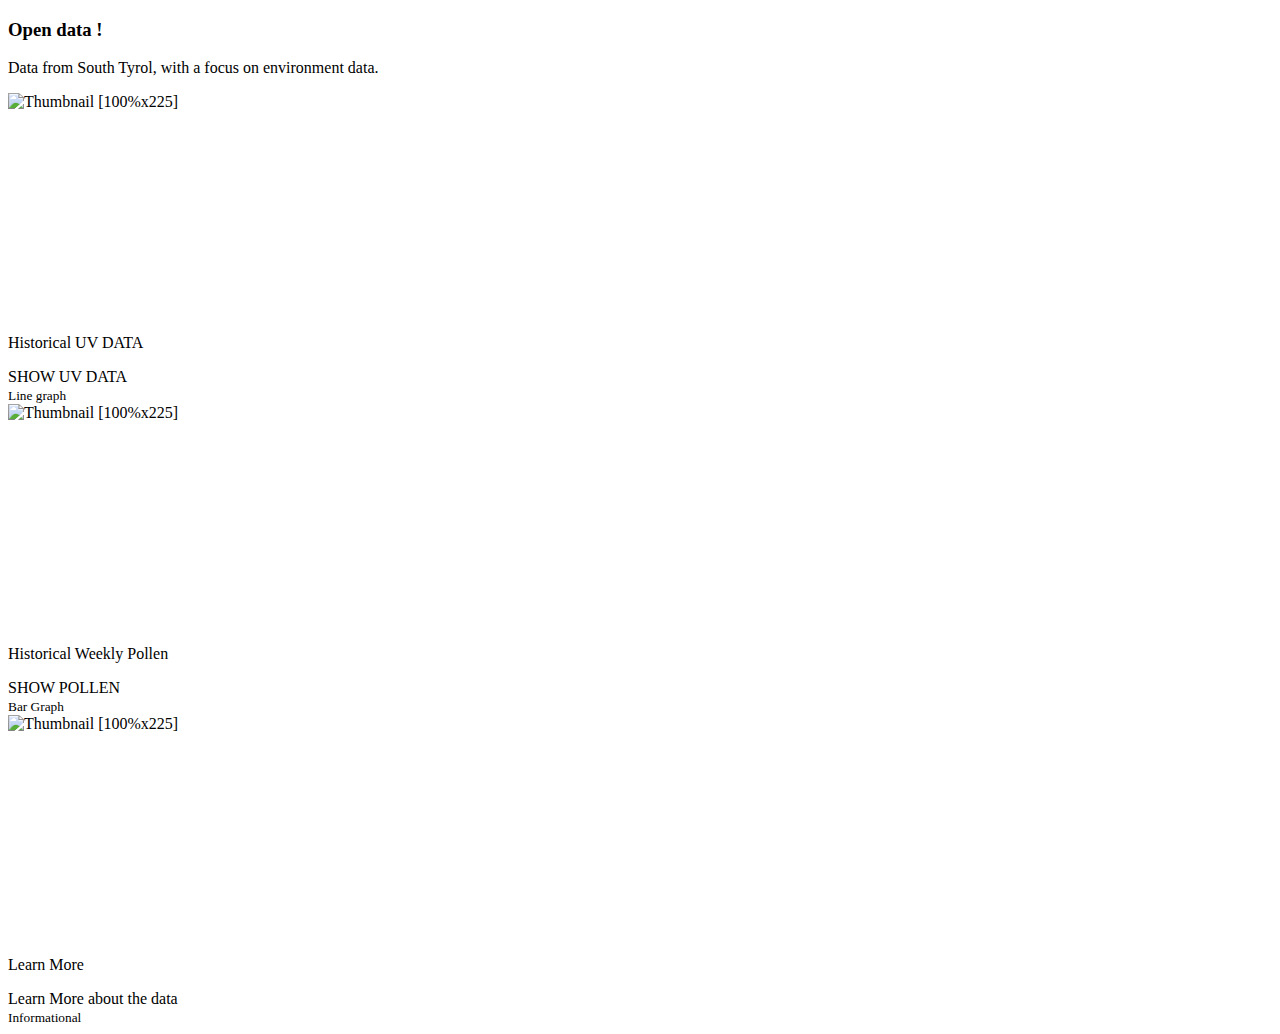
<file: src/main/resources/templates/index.html>
<!DOCTYPE html>
<html xmlns="http://www.w3.org/1999/xhtml"
	xmlns:th="http://www.thymeleaf.org">
<!-- using the templating-->
<head th:replace="fragments/header :: header"> </head>
<body class="set_height">
<div th:replace="fragments/navigation :: navigation"></div>
<div class="container">

        <h3> Open data ! </h3>
        <p> Data from South Tyrol, with a focus on environment data.</p>
</div>
<div class="album py-5 bg-light">
	<div class="container">
        <div class="row">
            <div class="col-md-4">
                <div class="card mb-4 box-shadow">
                    <img class="card-img-top" alt="Thumbnail [100%x225]" style="height: 225px; width: 100%; display: block;" th:src="@{/images/uv.jpg}" data-holder-rendered="true">
                    <div class="card-body">
                        <p class="card-text">Historical UV DATA</p>
                        <div class="d-flex justify-content-between align-items-center">
                            <div class="btn-group">
                                <a class="btn btn-sm btn-outline-secondary" th:href="@{/show_visuals}">SHOW UV DATA</a>
                            </div>
                            <small class="text-muted">Line graph</small>
                        </div>
                    </div>
                </div>
            </div>
			<div class="col-md-4">
					<div class="card mb-4 box-shadow">
						<img class="card-img-top" alt="Thumbnail [100%x225]" style="height: 225px; width: 100%; display: block;" th:src="@{/images/pollen.jpg}" data-holder-rendered="true">
						<div class="card-body">
							<p class="card-text">Historical Weekly Pollen</p>
							<div class="d-flex justify-content-between align-items-center">
                                <div class="btn-group">
                                    <a class="btn btn-sm btn-outline-secondary" th:href="@{/show_pollen}">SHOW POLLEN</a>
                                </div>
								<small class="text-muted">Bar Graph</small>
							</div>
						</div>
					</div>
				</div>
			<div class="col-md-4">
				<div class="card mb-4 box-shadow">
					<img class="card-img-top" alt="Thumbnail [100%x225]" style="height: 225px; width: 100%; display: block;" th:src="@{/images/info.jpg}" data-holder-rendered="true">
					<div class="card-body">
						<p class="card-text">Learn More</p>
						<div class="d-flex justify-content-between align-items-center">
							<div class="btn-group">
								<a class="btn btn-sm btn-outline-secondary" th:href="@{/about}">Learn More about the data</a>
							</div>
							<small class="text-muted">Informational</small>
						</div>
					</div>
				</div>
			</div>
		</div>
	</div>
</div>
</body>
</html>
</file>
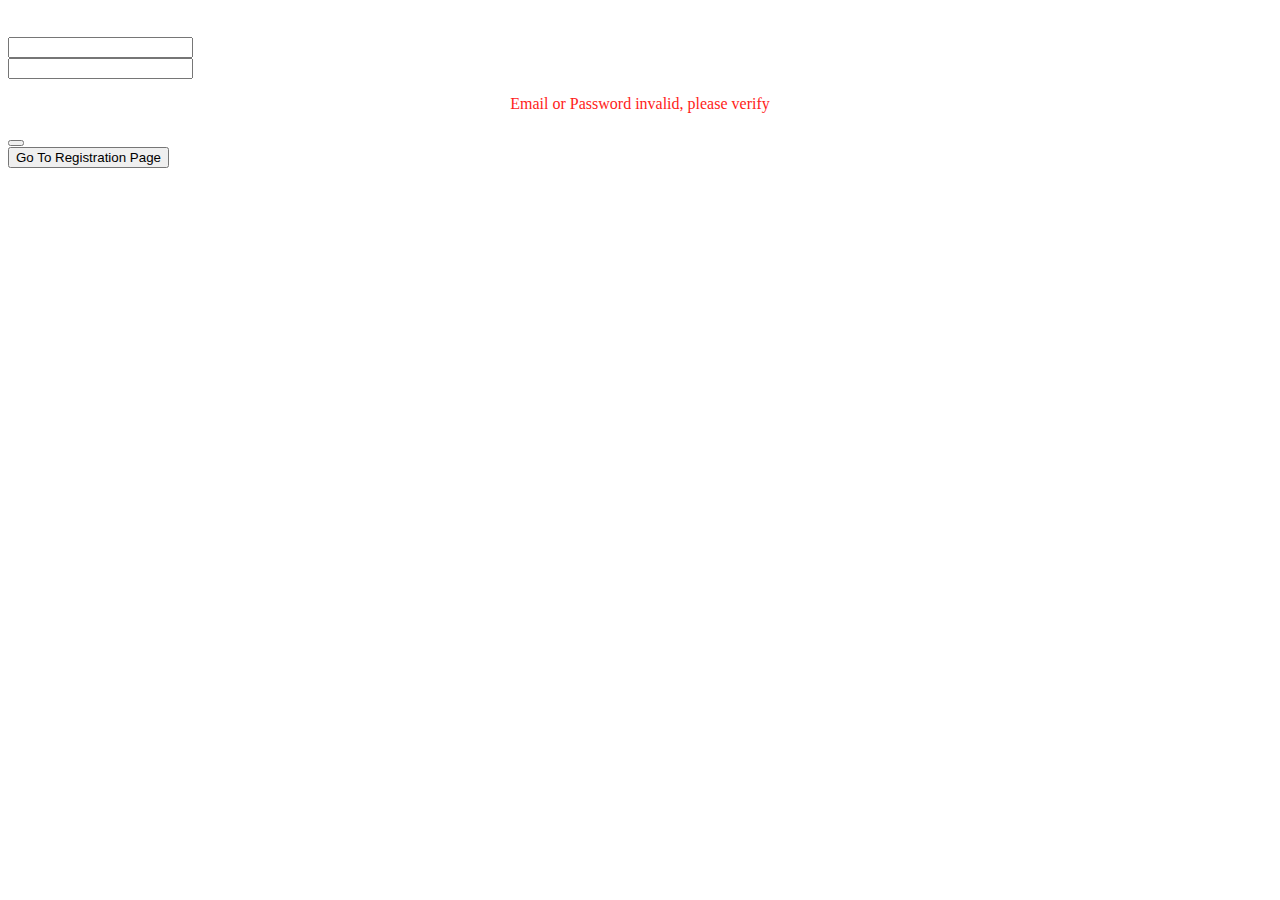
<file: src/main/resources/templates/login.html>
<!DOCTYPE html>
<html lang="en" xmlns="http://www.w3.org/1999/xhtml"
      xmlns:th="http://www.thymeleaf.org">
<head th:replace="fragments/header :: header"> </head>
<body class="set_height">
<div th:replace="fragments/navigation :: navigation"></div>

    <div class="container">
        <div class="row">
            <div class="col-md-6 col-md-offset-3">
    <form th:action="@{/login}" method="POST" class="form-signin">
        <h3 class="form-signin-heading" th:text="Welcome"></h3>
        <br/>
        <input type="text" id="email" name="email"  th:placeholder="Email"
               class="form-control" /> <br/>
        <input type="password"  th:placeholder="Password"
               id="password" name="password" class="form-control" /> <br />
        <div align="center" th:if="${param.error}">
            <p style="font-size: 20; color: #FF1C19;">Email or Password invalid, please verify</p>
        </div>
        <button class="btn btn-lg btn-primary btn-block" name="Submit" value="Login" type="Submit" th:text="Login"></button>
    </form>
                <form th:action="@{/registration}" method="get">
                    <button class="btn btn-md btn-warning btn-block" type="Submit">Go To Registration Page</button>
                </form>
            </div>
        </div>

</div>
</file>
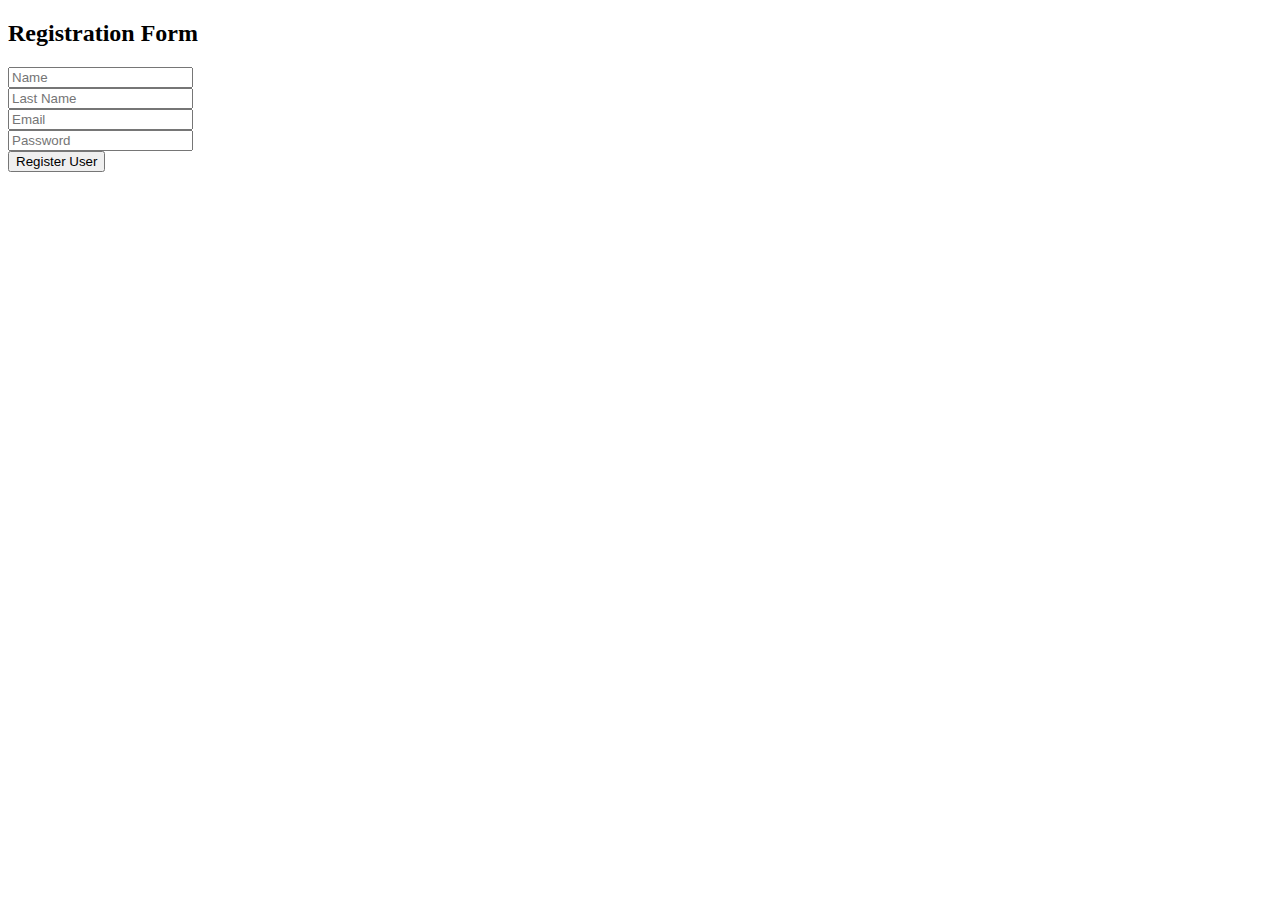
<file: src/main/resources/templates/registration.html>
<!DOCTYPE html>
<html lang="en" xmlns="http://www.w3.org/1999/xhtml"
	xmlns:th="http://www.thymeleaf.org">
<head th:replace="fragments/header :: header"> </head>
<body class="set_height">
<div th:replace="fragments/navigation :: navigation"></div>
	<!--<form th:action="@{/}" method="get">-->
		<!--<button class="btn btn-md btn-warning btn-block" type="Submit">Go To Login Page</button>-->
	<!--</form>-->
	<div class="container">
		<div class="row">
			<div class="col-md-6 col-md-offset-3">
				<form autocomplete="off" action="#" th:action="@{/registration}"
					th:object="${user}" method="post" class="form-horizontal"
					role="form">
					<h2>Registration Form</h2>
					<div class="form-group">
						<div class="col-sm-9">
						<label th:if="${#fields.hasErrors('name')}" th:errors="*{name}"
								class="validation-message"></label>
						<input type="text" th:field="*{name}" placeholder="Name"
								class="form-control" /> 
						</div>
					</div>
					<div class="form-group">
						<div class="col-sm-9">
						<label	th:if="${#fields.hasErrors('lastName')}" th:errors="*{lastName}"
								class="validation-message"></label>
							<input type="text" th:field="*{lastName}"
								placeholder="Last Name" class="form-control" /> 
						</div>
					</div>
					<div class="form-group">
						<div class="col-sm-9">
							<input type="text" th:field="*{email}" placeholder="Email"
								class="form-control" /> <label
								th:if="${#fields.hasErrors('email')}" th:errors="*{email}"
								class="validation-message"></label>
						</div>
					</div>
					<div class="form-group">
						<div class="col-sm-9">
							<input type="password" th:field="*{password}"
								placeholder="Password" class="form-control" /> <label
								th:if="${#fields.hasErrors('password')}" th:errors="*{password}"
								class="validation-message"></label>
						</div>
					</div>
					<div class="form-group">
						<div class="col-sm-9">
							<button type="submit" class="btn btn-primary btn-block">Register User</button>
						</div>
					</div>
					<span th:utext="${successMessage}"></span>
				</form>
			</div>
		</div>
	</div>

</body>
</html>
</file>
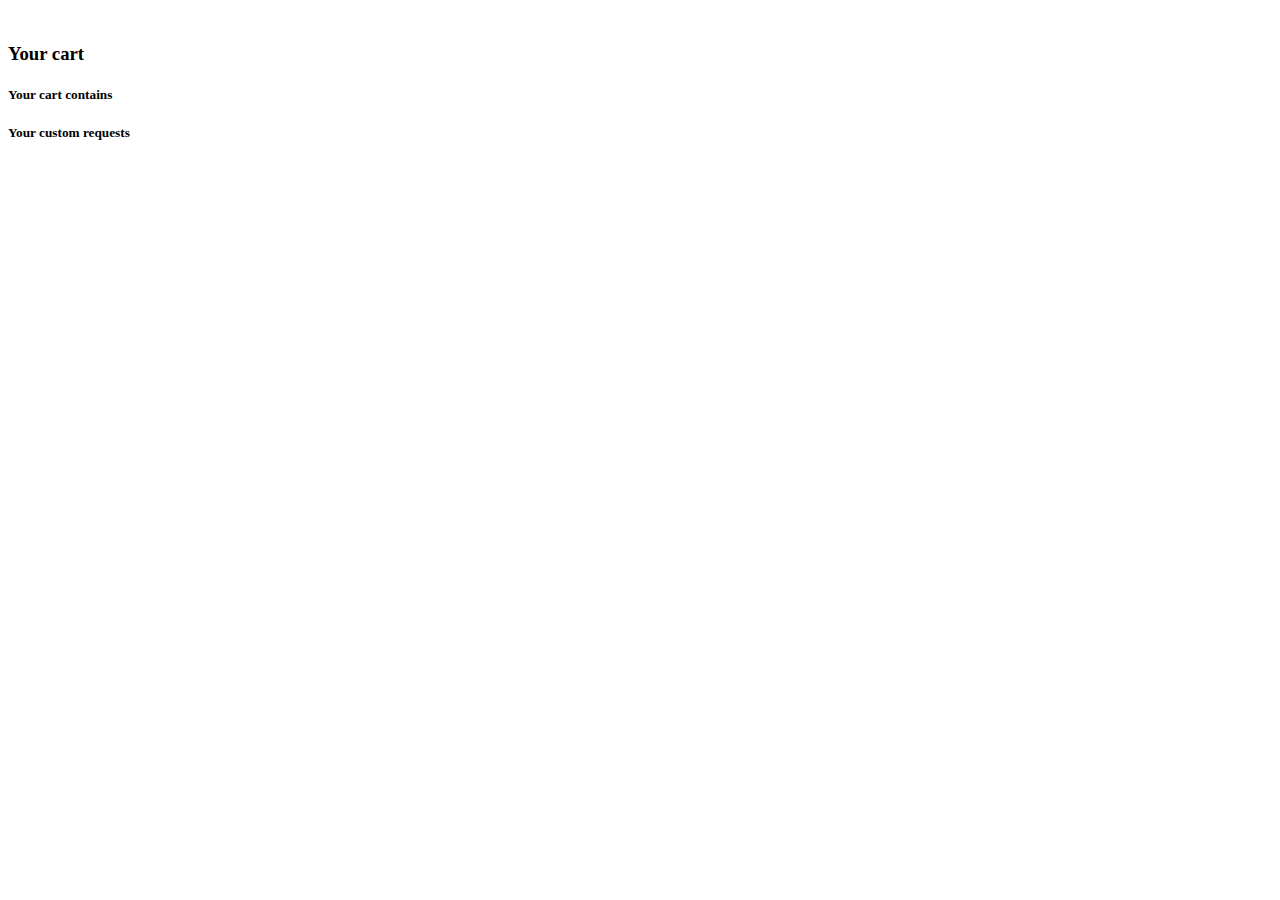
<file: src/main/resources/templates/show_cart.html>
<!DOCTYPE html>
<html xmlns:th="http://www.thymeleaf.org">
<head th:replace="fragments/header :: header"></head>
<body class="set_height">
<div th:replace="fragments/navigation :: navigation"></div>
<script th:src="@{/js/show_cart.js}"> </script>
<div class="album py-5 bg-light" style="padding-top: 1rem!important;">
   <div class="container">
      <h3> Your cart </h3>
      <div class="row">
          <div class="col-sm-4">
              <div class="card" style="width: 18rem;">
                  <div class="card-body">
                      <h5 class="card-title">Your cart contains</h5>
                        <p></p>
                  </div>
              </div>
          </div>
          <div class="col-sm-4">
              <div class="card" style="width: 18rem;">
              <div class="card-body">
                  <h5 class="card-title">Your custom requests</h5>
                  <div id="special_requests"> </div>
              </div>
          </div> </div>
      </div>
   </div>
</div>
</body>
</html>
</file>
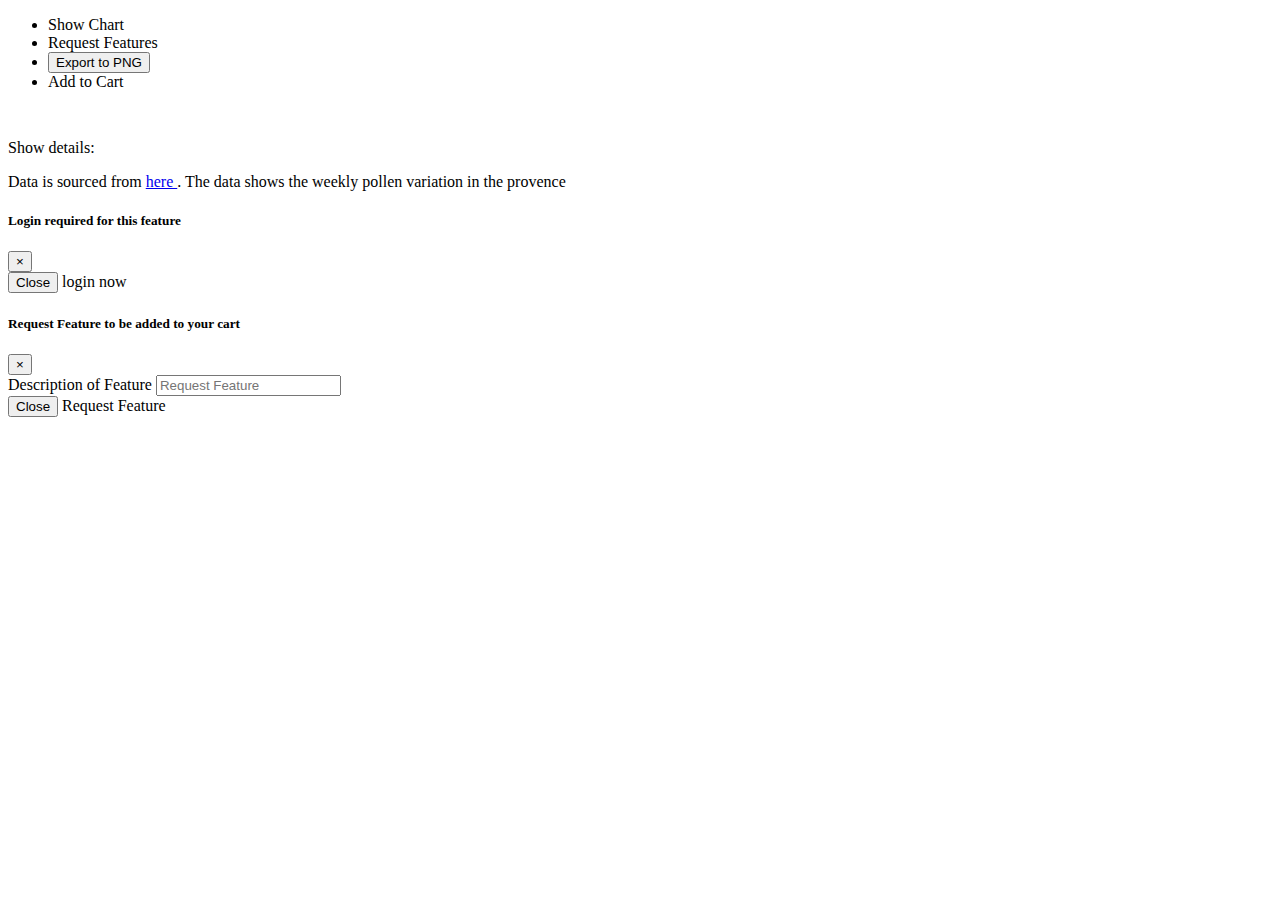
<file: src/main/resources/templates/show_pollen.html>
<!DOCTYPE html>
<html xmlns:th="http://www.thymeleaf.org">
<head th:replace="fragments/header :: header"></head>
<body class="set_height">
<div th:replace="fragments/navigation :: navigation"></div>
<ul class="nav justify-content-center">
    <!-- base html -->
    <li class="nav-item">
        <a class="nav-link active" id="show_charts">Show Chart</a>
    </li>
    <!-- goes to the table form of the data -->
    <li class="nav-item">
        <a class="nav-link " data-toggle="modal" data-target="#loginRequired">Request Features</a>
    </li>
    <li class="nav-item">
        <button class="nav-link btn btn-sm btn-outline-primary" id="csv_make"> Export to PNG </button>
    </li>
    <li sec:authorize="isAuthenticated()"> <a class="nav-link btn btn-sm btn-outline-primary" id="add_pollen_to_cart" > Add to Cart</a> </li>
</ul>
<div class="album py-5 bg-light" style="padding-top: 1rem!important;">
    <div id="container_pollen"></div>
    <div class="album py-5 bg-light" style="padding-top: 1rem!important;">
        <div class="container">
            <div class="col-md-4">
                <a class="nav-link btn btn-sm btn-outline-primary" id="show_details"> Show details: </a>
                <p id="data_details"> Data is sourced from <a href=" http://daten.buergernetz.bz.it/de/dataset/southtyrolean-pollen-webservices/resource/1ef72233-ac35-4dcb-b98d-390cffad7fc1"> here </a>. The data shows the weekly pollen variation in the provence
                </p>
            </div>
        </div>
    </div>
</div>
<!-- modal for the login -->
<div class="modal fade" id="loginRequired" tabindex="-1" role="dialog" aria-labelledby="exampleModalLabel" aria-hidden="true">
    <div class="modal-dialog" role="document">
        <div class="modal-content" sec:authorize="!isAuthenticated()">
            <div class="modal-header">
                <!-- if user not logged in-->
                <h5 class="modal-title" id="exampleModalLabel">Login required for this feature</h5>
                <button type="button" class="close" data-dismiss="modal" aria-label="Close">
                    <span aria-hidden="true">&times;</span>
                </button>
            </div>
            <div class="modal-footer">
                <button type="button" class="btn btn-secondary" data-dismiss="modal">Close</button>
                <a class="btn btn-primary" th:href="@{/login}">login now</a>
            </div>
        </div>
        <div class="modal-content" sec:authorize="isAuthenticated()">
            <div class="modal-header">
                <!-- if user not logged in-->
                <h5 class="modal-title">Request Feature to be added to your cart</h5>
                <button type="button" class="close" data-dismiss="modal" aria-label="Close">
                    <span aria-hidden="true">&times;</span>
                </button>
            </div>
            <form>
                <div class="modal-body">
                    <div class="form-group">
                        <label for="requestedFeature">Description of Feature</label>
                        <input type="text" class="form-control" id="requestedFeature" aria-describedby="emailHelp" placeholder="Request Feature">
                    </div>
            <div class="modal-footer">
                <button type="button" class="btn btn-secondary" data-dismiss="modal">Close</button>
                <a class="btn btn-primary"  th:href="@{/show_pollen}">Request Feature</a>
            </div>
                </div>
            </form>
        </div>
    </div>
</div>

</body>
</html>
</file>
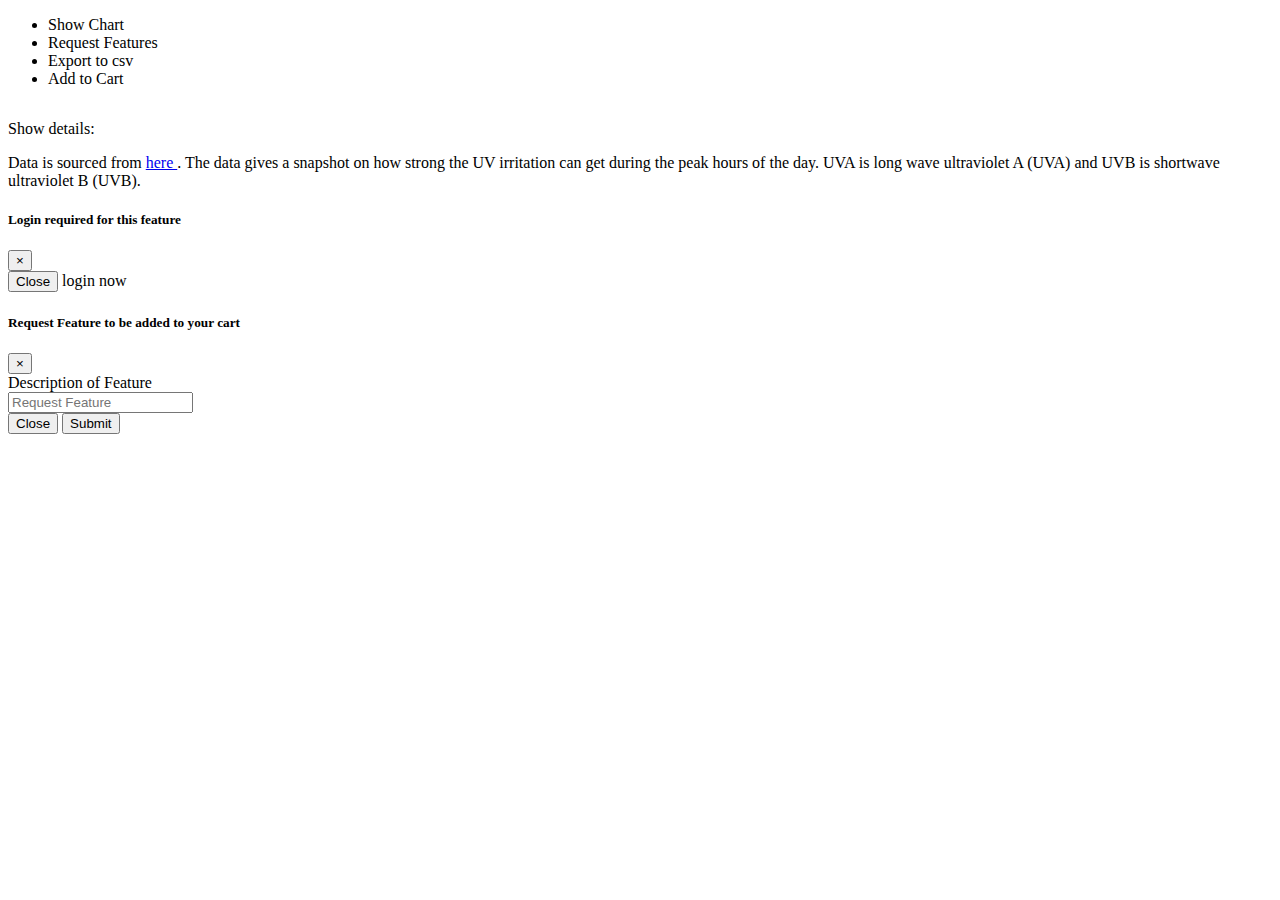
<file: src/main/resources/templates/show_visuals.html>
<!DOCTYPE html>
<html xmlns:th="http://www.thymeleaf.org">
<head th:replace="fragments/header :: header">
</head>
<body class="set_height">
<div th:replace="fragments/navigation :: navigation"></div>
<ul class="nav justify-content-center">
            <!-- base html -->
            <li class="nav-item">
                <a class="nav-link  active" id="show_charts">Show Chart</a>
            </li>
            <li class="nav-item">
                <a class="nav-link " data-toggle="modal" data-target="#loginRequired">Request Features</a>
            </li>
            <li class="nav-item">
                <a class="nav-link btn btn-sm btn-outline-primary" id="export_csv"> Export to csv</a>
            </li>
        <li sec:authorize="isAuthenticated()"> <a class="nav-link btn btn-sm btn-outline-primary" id="add_to_cart" > Add to Cart</a> </li>

</ul>
<div class="album py-5 bg-light" style="padding-top: 1rem!important;">
    <div id="uv_data_container"></div>
    <div class="container">
        <div class="col-md-4">
        <a class="nav-link btn btn-sm btn-outline-primary" id="show_details"> Show details: </a>
        <p id="data_details"> Data is sourced from <a href=" http://daten.buergernetz.bz.it/de/dataset/uv-irradiation-in-southtyrol/resource/bdf50e30-4163-4f58-b831-caf7e0b4db78"> here </a>. The data gives a snapshot on how strong the UV irritation can get during the peak hours of the day.
            UVA is long wave ultraviolet A (UVA) and UVB is shortwave ultraviolet B (UVB).
        </p>

        </div>
    </div>
</div>
<!-- modal for the login -->
<div class="modal fade" id="loginRequired" tabindex="-1" role="dialog" aria-labelledby="exampleModalLabel" aria-hidden="true">
    <div class="modal-dialog" role="document">
        <div class="modal-content" sec:authorize="!isAuthenticated()">
            <div class="modal-header">
                <!-- if user not logged in-->
                <h5 class="modal-title" id="exampleModalLabel">Login required for this feature</h5>
                <button type="button" class="close" data-dismiss="modal" aria-label="Close">
                    <span aria-hidden="true">&times;</span>
                </button>
            </div>
            <div class="modal-footer">
                <button type="button" class="btn btn-secondary" data-dismiss="modal">Close</button>
                <a class="btn btn-primary" th:href="@{/login}">login now</a>
            </div>
        </div>
        <div class="modal-content" sec:authorize="isAuthenticated()">
            <div class="modal-header">
                <!-- if user not logged in-->
                <h5 class="modal-title">Request Feature to be added to your cart</h5>
                <button type="button" class="close" data-dismiss="modal" aria-label="Close">
                    <span aria-hidden="true">&times;</span>
                </button>
            </div>
                <div class="modal-body">
                    <div class="form-group">
                        <label for="featureRequest">Description of Feature</label>
                        <form autocomplete="off" class="form-horizontal"
                              role="form" id="request">
                        <input type="text" placeholder="Request Feature"
                               class="form-control" id="featureRequest" aria-describedby="emailHelp" required>
                    <div class="modal-footer">
                        <button type="button" class="btn btn-secondary" data-dismiss="modal">Close</button>
                        <input type="submit" class="btn btn-primary"></input>
                    </div>
                </form>
                </div>
                </div>
        </div>
    </div>
</div>
</body>
</html>
</file>
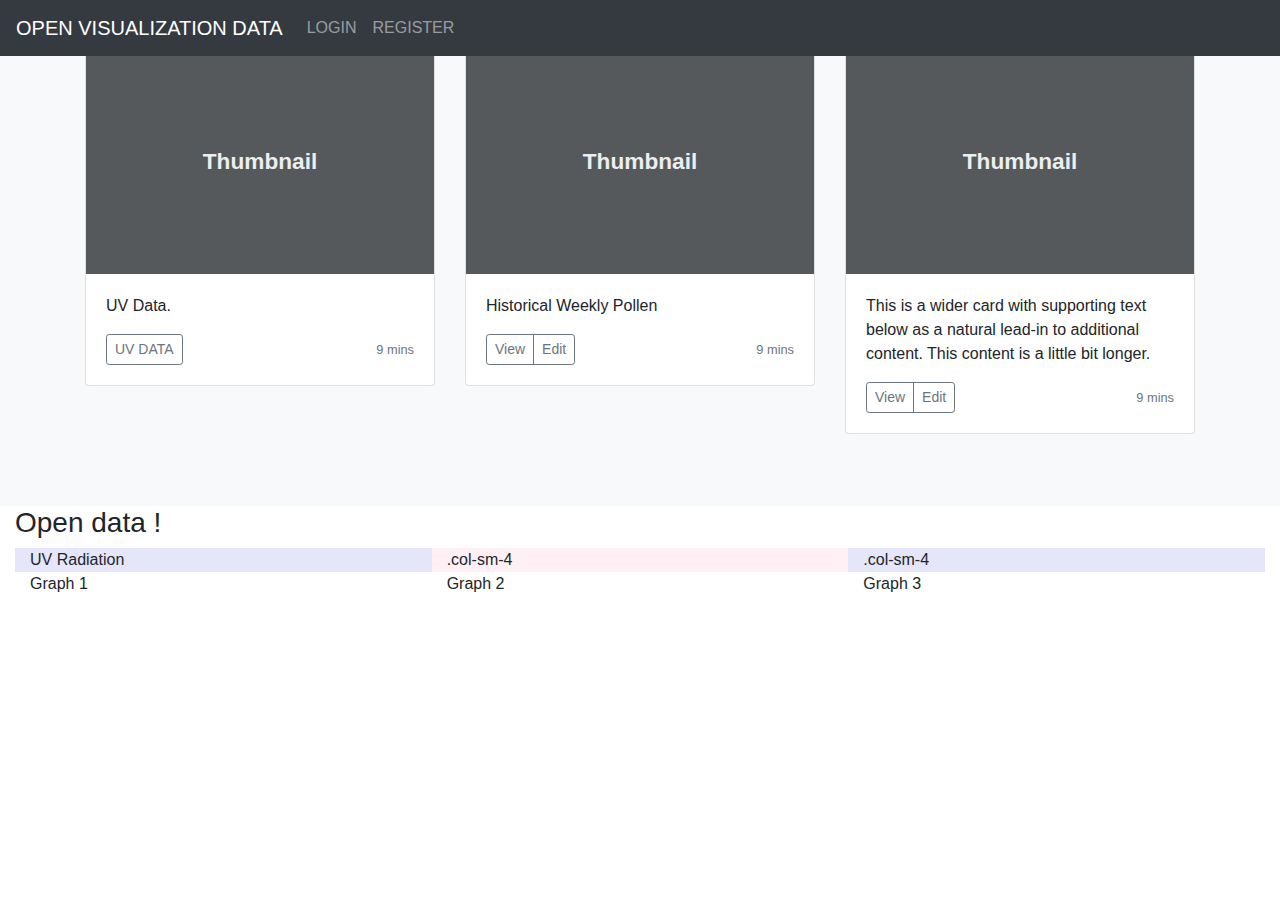
<file: bin/src/main/resources/templates/login.html>
<!DOCTYPE html>
<html xmlns="http://www.w3.org/1999/xhtml"
	xmlns:th="http://www.thymeleaf.org">

<head>
	<title>Open Data</title>
	<link rel="stylesheet" type="text/css" th:href="@{/css/login.css}" />
	<link rel="stylesheet" href="https://maxcdn.bootstrapcdn.com/bootstrap/4.1.0/css/bootstrap.min.css">
	<script src="https://ajax.googleapis.com/ajax/libs/jquery/3.3.1/jquery.min.js"></script>
	<script src="https://cdnjs.cloudflare.com/ajax/libs/popper.js/1.14.0/umd/popper.min.js"></script>
	<script src="https://maxcdn.bootstrapcdn.com/bootstrap/4.1.0/js/bootstrap.min.js"></script>
</head>
<body class="set_height">
<nav class="navbar navbar-expand-sm bg-dark navbar-dark fixed-top">
	<a class="navbar-brand" href="#">OPEN VISUALIZATION DATA</a>
	<ul class="navbar-nav">
		<li class="nav-item">
			<a class="nav-link" href="#">LOGIN</a>
		</li>
		<li class="nav-item">
			<a class="nav-link" th:href="@{/registration}">REGISTER</a>
		</li>
	</ul>
</nav>


<div class="album py-5 bg-light margin-top">
	<div class="container">
		<div class="row">
			<div class="col-md-4">
				<div class="card mb-4 box-shadow">
					<img class="card-img-top" data-src="holder.js/100px225?theme=thumb&amp;bg=55595c&amp;fg=eceeef&amp;text=Thumbnail" alt="Thumbnail [100%x225]" style="height: 225px; width: 100%; display: block;" src="data:image/svg+xml;charset=UTF-8,%3Csvg%20width%3D%22348%22%20height%3D%22225%22%20xmlns%3D%22http%3A%2F%2Fwww.w3.org%2F2000%2Fsvg%22%20viewBox%3D%220%200%20348%20225%22%20preserveAspectRatio%3D%22none%22%3E%3Cdefs%3E%3Cstyle%20type%3D%22text%2Fcss%22%3E%23holder_1636026df68%20text%20%7B%20fill%3A%23eceeef%3Bfont-weight%3Abold%3Bfont-family%3AArial%2C%20Helvetica%2C%20Open%20Sans%2C%20sans-serif%2C%20monospace%3Bfont-size%3A17pt%20%7D%20%3C%2Fstyle%3E%3C%2Fdefs%3E%3Cg%20id%3D%22holder_1636026df68%22%3E%3Crect%20width%3D%22348%22%20height%3D%22225%22%20fill%3D%22%2355595c%22%3E%3C%2Frect%3E%3Cg%3E%3Ctext%20x%3D%22116.7265625%22%20y%3D%22120.3%22%3EThumbnail%3C%2Ftext%3E%3C%2Fg%3E%3C%2Fg%3E%3C%2Fsvg%3E" data-holder-rendered="true">
					<div class="card-body">
						<p class="card-text">UV Data.</p>
						<div class="d-flex justify-content-between align-items-center">
							<div class="btn-group">
								<button type="button" class="btn btn-sm btn-outline-secondary">UV DATA</button>
							</div>
							<small class="text-muted">9 mins</small>
						</div>
					</div>
				</div>
			</div>
			<div class="col-md-4">
				<div class="card mb-4 box-shadow">
					<img class="card-img-top" data-src="holder.js/100px225?theme=thumb&amp;bg=55595c&amp;fg=eceeef&amp;text=Thumbnail" alt="Thumbnail [100%x225]" style="height: 225px; width: 100%; display: block;" src="data:image/svg+xml;charset=UTF-8,%3Csvg%20width%3D%22348%22%20height%3D%22225%22%20xmlns%3D%22http%3A%2F%2Fwww.w3.org%2F2000%2Fsvg%22%20viewBox%3D%220%200%20348%20225%22%20preserveAspectRatio%3D%22none%22%3E%3Cdefs%3E%3Cstyle%20type%3D%22text%2Fcss%22%3E%23holder_1636026df6a%20text%20%7B%20fill%3A%23eceeef%3Bfont-weight%3Abold%3Bfont-family%3AArial%2C%20Helvetica%2C%20Open%20Sans%2C%20sans-serif%2C%20monospace%3Bfont-size%3A17pt%20%7D%20%3C%2Fstyle%3E%3C%2Fdefs%3E%3Cg%20id%3D%22holder_1636026df6a%22%3E%3Crect%20width%3D%22348%22%20height%3D%22225%22%20fill%3D%22%2355595c%22%3E%3C%2Frect%3E%3Cg%3E%3Ctext%20x%3D%22116.7265625%22%20y%3D%22120.3%22%3EThumbnail%3C%2Ftext%3E%3C%2Fg%3E%3C%2Fg%3E%3C%2Fsvg%3E" data-holder-rendered="true">
					<div class="card-body">
						<p class="card-text">Historical Weekly Pollen</p>
						<div class="d-flex justify-content-between align-items-center">
							<div class="btn-group">
								<button type="button" class="btn btn-sm btn-outline-secondary">View</button>
								<button type="button" class="btn btn-sm btn-outline-secondary">Edit</button>
							</div>
							<small class="text-muted">9 mins</small>
						</div>
					</div>
				</div>
			</div>
			<div class="col-md-4">
				<div class="card mb-4 box-shadow">
					<img class="card-img-top" data-src="holder.js/100px225?theme=thumb&amp;bg=55595c&amp;fg=eceeef&amp;text=Thumbnail" alt="Thumbnail [100%x225]" style="height: 225px; width: 100%; display: block;" src="data:image/svg+xml;charset=UTF-8,%3Csvg%20width%3D%22348%22%20height%3D%22225%22%20xmlns%3D%22http%3A%2F%2Fwww.w3.org%2F2000%2Fsvg%22%20viewBox%3D%220%200%20348%20225%22%20preserveAspectRatio%3D%22none%22%3E%3Cdefs%3E%3Cstyle%20type%3D%22text%2Fcss%22%3E%23holder_1636026df6d%20text%20%7B%20fill%3A%23eceeef%3Bfont-weight%3Abold%3Bfont-family%3AArial%2C%20Helvetica%2C%20Open%20Sans%2C%20sans-serif%2C%20monospace%3Bfont-size%3A17pt%20%7D%20%3C%2Fstyle%3E%3C%2Fdefs%3E%3Cg%20id%3D%22holder_1636026df6d%22%3E%3Crect%20width%3D%22348%22%20height%3D%22225%22%20fill%3D%22%2355595c%22%3E%3C%2Frect%3E%3Cg%3E%3Ctext%20x%3D%22116.7265625%22%20y%3D%22120.3%22%3EThumbnail%3C%2Ftext%3E%3C%2Fg%3E%3C%2Fg%3E%3C%2Fsvg%3E" data-holder-rendered="true">
					<div class="card-body">
						<p class="card-text">This is a wider card with supporting text below as a natural lead-in to additional content. This content is a little bit longer.</p>
						<div class="d-flex justify-content-between align-items-center">
							<div class="btn-group">
								<button type="button" class="btn btn-sm btn-outline-secondary">View</button>
								<button type="button" class="btn btn-sm btn-outline-secondary">Edit</button>
							</div>
							<small class="text-muted">9 mins</small>
						</div>
					</div>
				</div>
			</div>
		</div>
	</div>
</div>
<div class="container-fluid margin-top">
    <h3> Open data ! </h3>
	<div class="container-fluid">
		<div class="row">
		 <div class="col-sm-4" style="background-color:lavender;">UV Radiation
             <img th:src="@{/images/sunblock.svg}" class="img-responsive center-block"/>
         </div>
		 <div class="col-sm-4" style="background-color:lavenderblush;">.col-sm-4</div>
		 <div class="col-sm-4" style="background-color:lavender;">.col-sm-4</div>
		</div>
		<div class="row">
		  <div class="col-sm-4">Graph 1</div>
		  <div class="col-sm-4">Graph 2</div>
		  <div class="col-sm-4">Graph 3</div>
		</div>
	</div>
</div>
</body>
</html>
</file>
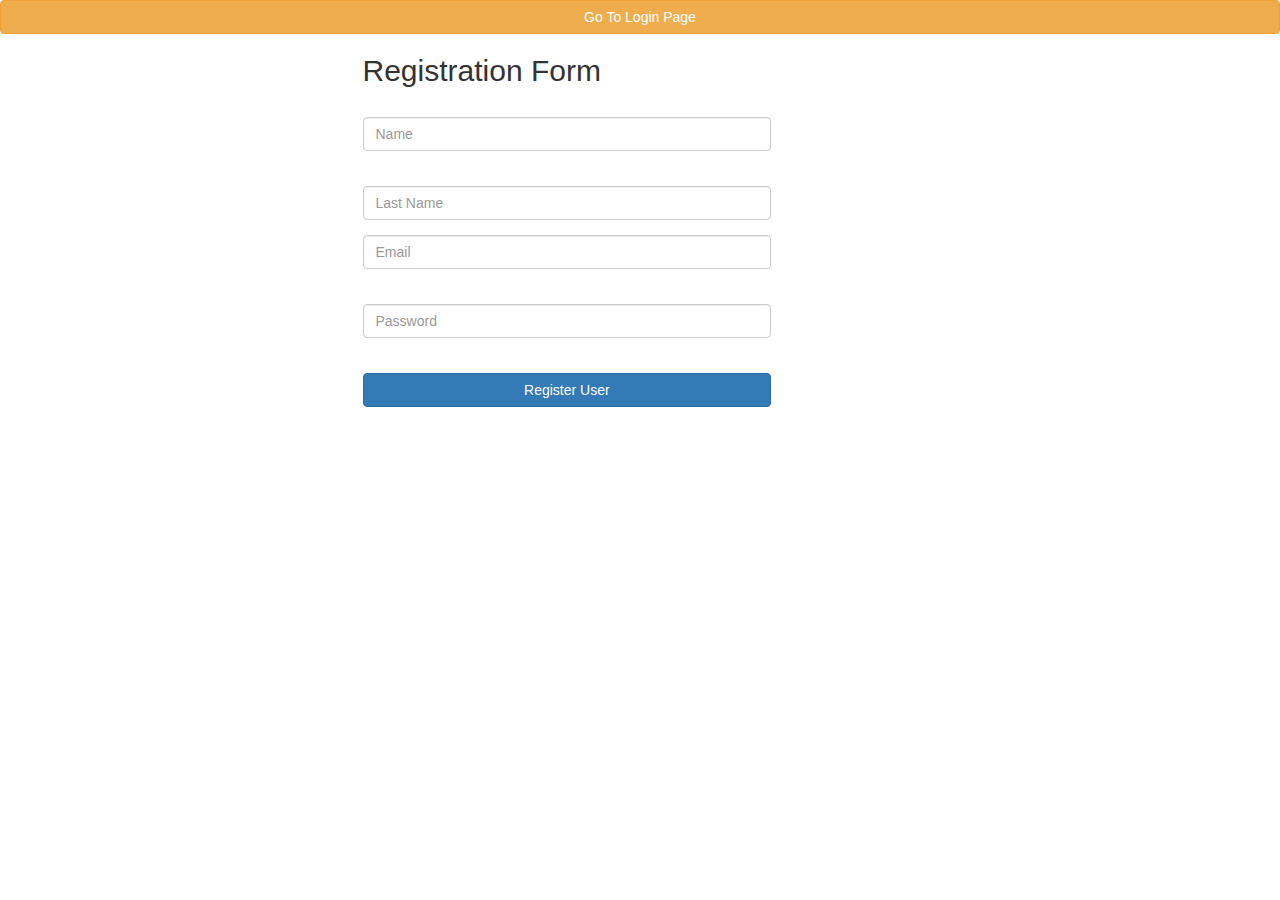
<file: bin/src/main/resources/templates/registration.html>
<!DOCTYPE html>
<html lang="en" xmlns="http://www.w3.org/1999/xhtml"
	xmlns:th="http://www.thymeleaf.org">
<head>
	<title>Registration Form</title>
	<link rel="stylesheet" type="text/css" th:href="@{/css/registration.css}" />
	<link rel="stylesheet" href="https://maxcdn.bootstrapcdn.com/bootstrap/3.3.7/css/bootstrap.min.css">
  	<script src="https://ajax.googleapis.com/ajax/libs/jquery/3.1.1/jquery.min.js"></script>
  	<script src="https://maxcdn.bootstrapcdn.com/bootstrap/3.3.7/js/bootstrap.min.js"></script>
</head>
<body>
	<form th:action="@{/}" method="get">
		<button class="btn btn-md btn-warning btn-block" type="Submit">Go To Login Page</button>
	</form>	
	
	<div class="container">
		<div class="row">
			<div class="col-md-6 col-md-offset-3">
				<form autocomplete="off" action="#" th:action="@{/registration}"
					th:object="${user}" method="post" class="form-horizontal"
					role="form">
					<h2>Registration Form</h2>
					<div class="form-group">
						<div class="col-sm-9">
						<label th:if="${#fields.hasErrors('name')}" th:errors="*{name}"
								class="validation-message"></label>
						<input type="text" th:field="*{name}" placeholder="Name"
								class="form-control" /> 
						</div>
					</div>

					<div class="form-group">
						<div class="col-sm-9">
						<label	th:if="${#fields.hasErrors('lastName')}" th:errors="*{lastName}"
								class="validation-message"></label>
							<input type="text" th:field="*{lastName}"
								placeholder="Last Name" class="form-control" /> 
						</div>
					</div>
					<div class="form-group">
						<div class="col-sm-9">
							<input type="text" th:field="*{email}" placeholder="Email"
								class="form-control" /> <label
								th:if="${#fields.hasErrors('email')}" th:errors="*{email}"
								class="validation-message"></label>
						</div>
					</div>
					<div class="form-group">
						<div class="col-sm-9">
							<input type="password" th:field="*{password}"
								placeholder="Password" class="form-control" /> <label
								th:if="${#fields.hasErrors('password')}" th:errors="*{password}"
								class="validation-message"></label>
						</div>
					</div>

					<div class="form-group">
						<div class="col-sm-9">
							<button type="submit" class="btn btn-primary btn-block">Register User</button>
						</div>
					</div>
					
					<span th:utext="${successMessage}"></span>
					
					
				</form>
			</div>
		</div>
	</div>

</body>
</html>
</file>
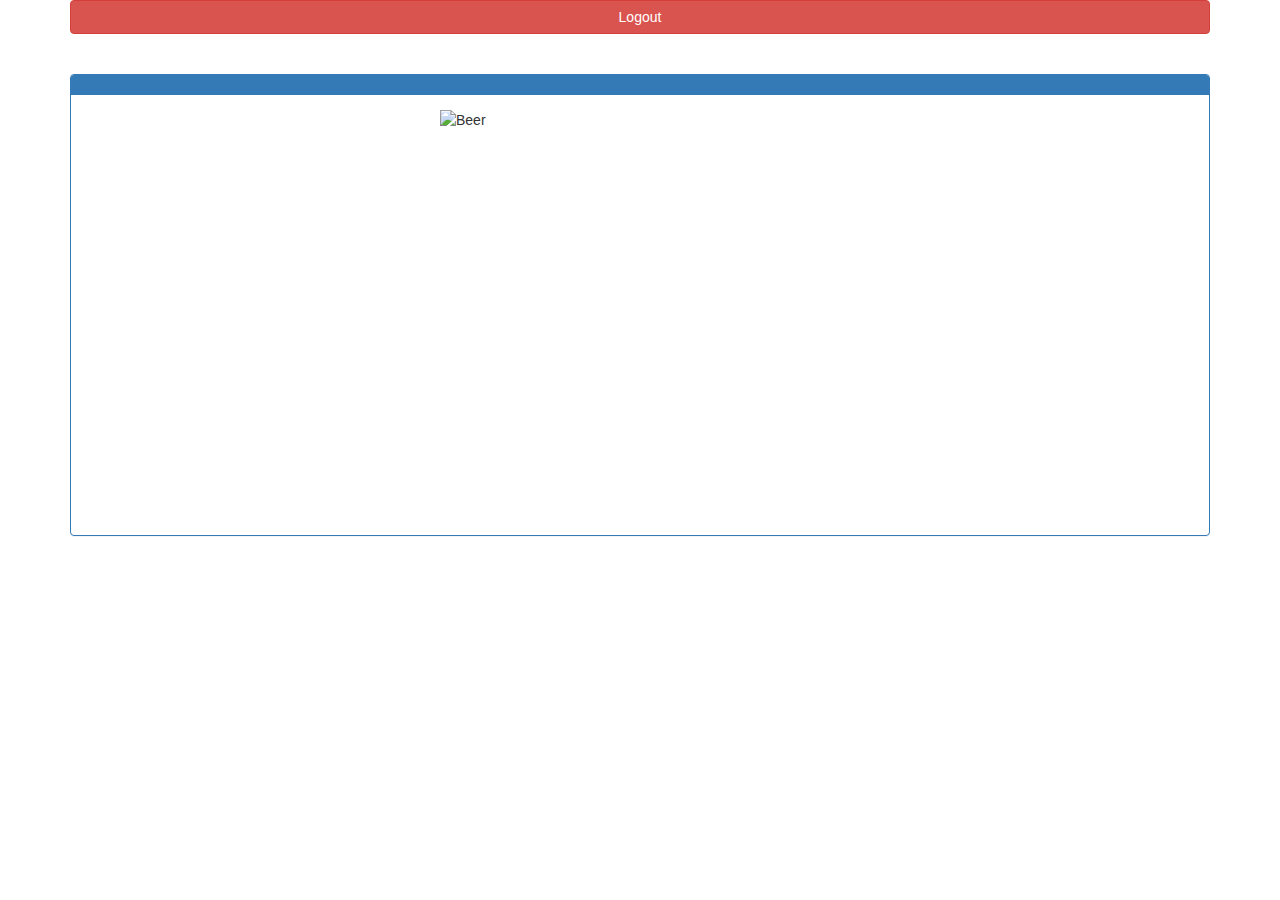
<file: src/main/resources/templates/admin/home.html>
<!DOCTYPE html>
<html xmlns="http://www.w3.org/1999/xhtml"
	xmlns:th="http://www.thymeleaf.org">

<head>
<title>Admin Page</title>
<link rel="stylesheet" type="text/css" th:href="@{/css/home.css}" />
<link rel="stylesheet" href="https://maxcdn.bootstrapcdn.com/bootstrap/3.3.7/css/bootstrap.min.css">
<script	src="https://ajax.googleapis.com/ajax/libs/jquery/3.1.1/jquery.min.js"></script>
<script	src="https://maxcdn.bootstrapcdn.com/bootstrap/3.3.7/js/bootstrap.min.js"></script>
</head>

<body>
	<div class="container">
	
		<form th:action="@{/logout}" method="get">
			<button class="btn btn-md btn-danger btn-block" name="registration"
				type="Submit">Logout</button>
		</form>    
		
		<div class="panel-group" style="margin-top:40px">
			<div class="panel panel-primary">
				<div class="panel-heading">
					<span th:utext="${userName}"></span>
				</div>
				<div class="panel-body">
					<img th:src="@{/images/beer.jpg}" class="img-responsive center-block" width="400" height="400" alt="Beer" /> 
				</div>
				<p class="admin-message-text text-center" th:utext="${adminMessage}"></p>
			</div>
		</div>
		
	</div>
</body>
</html>
</file>
